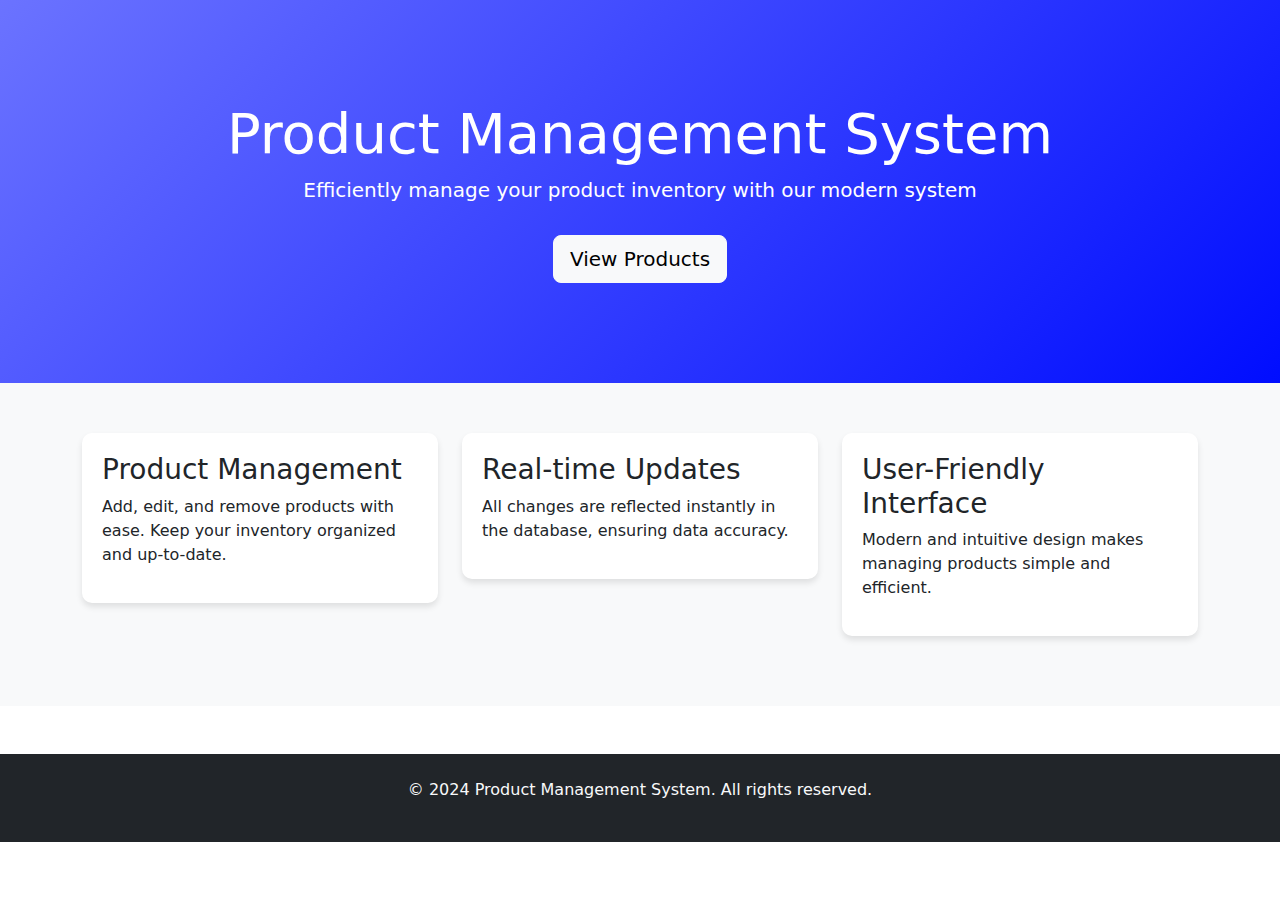
<file: src/main/resources/templates/index.html>
<!DOCTYPE html>
<html lang="en" xmlns:th="http://www.thymeleaf.org">
<head>
    <meta charset="UTF-8">
    <meta name="viewport" content="width=device-width, initial-scale=1.0">
    <title>Product Management System</title>
    <!-- Bootstrap CSS -->
    <link href="https://cdn.jsdelivr.net/npm/bootstrap@5.3.0/dist/css/bootstrap.min.css" rel="stylesheet">
    <!-- Custom CSS -->
    <style>
        .hero-section {
            background: linear-gradient(135deg, #6B73FF 0%, #000DFF 100%);
            color: white;
            padding: 100px 0;
            text-align: center;
        }
        .features-section {
            padding: 50px 0;
            background-color: #f8f9fa;
        }
        .action-button {
            margin-top: 30px;
        }
        .feature-card {
            padding: 20px;
            border-radius: 10px;
            box-shadow: 0 4px 6px rgba(0, 0, 0, 0.1);
            margin-bottom: 20px;
            background-color: white;
            transition: transform 0.3s ease;
        }
        .feature-card:hover {
            transform: translateY(-5px);
        }
    </style>
</head>
<body>
    <!-- Hero Section -->
    <div class="hero-section">
        <div class="container">
            <h1 class="display-4">Product Management System</h1>
            <p class="lead">Efficiently manage your product inventory with our modern system</p>
            <div class="action-button">
                <a th:href="@{/products}" class="btn btn-light btn-lg">View Products</a>
            </div>
        </div>
    </div>

    <!-- Features Section -->
    <div class="features-section">
        <div class="container">
            <div class="row">
                <div class="col-md-4">
                    <div class="feature-card">
                        <h3>Product Management</h3>
                        <p>Add, edit, and remove products with ease. Keep your inventory organized and up-to-date.</p>
                    </div>
                </div>
                <div class="col-md-4">
                    <div class="feature-card">
                        <h3>Real-time Updates</h3>
                        <p>All changes are reflected instantly in the database, ensuring data accuracy.</p>
                    </div>
                </div>
                <div class="col-md-4">
                    <div class="feature-card">
                        <h3>User-Friendly Interface</h3>
                        <p>Modern and intuitive design makes managing products simple and efficient.</p>
                    </div>
                </div>
            </div>
        </div>
    </div>

    <!-- Footer -->
    <footer class="bg-dark text-light py-4 mt-5">
        <div class="container text-center">
            <p>&copy; 2024 Product Management System. All rights reserved.</p>
        </div>
    </footer>

    <!-- Bootstrap JS and dependencies -->
    <script src="https://cdn.jsdelivr.net/npm/bootstrap@5.3.0/dist/js/bootstrap.bundle.min.js"></script>
</body>
</html>
</file>
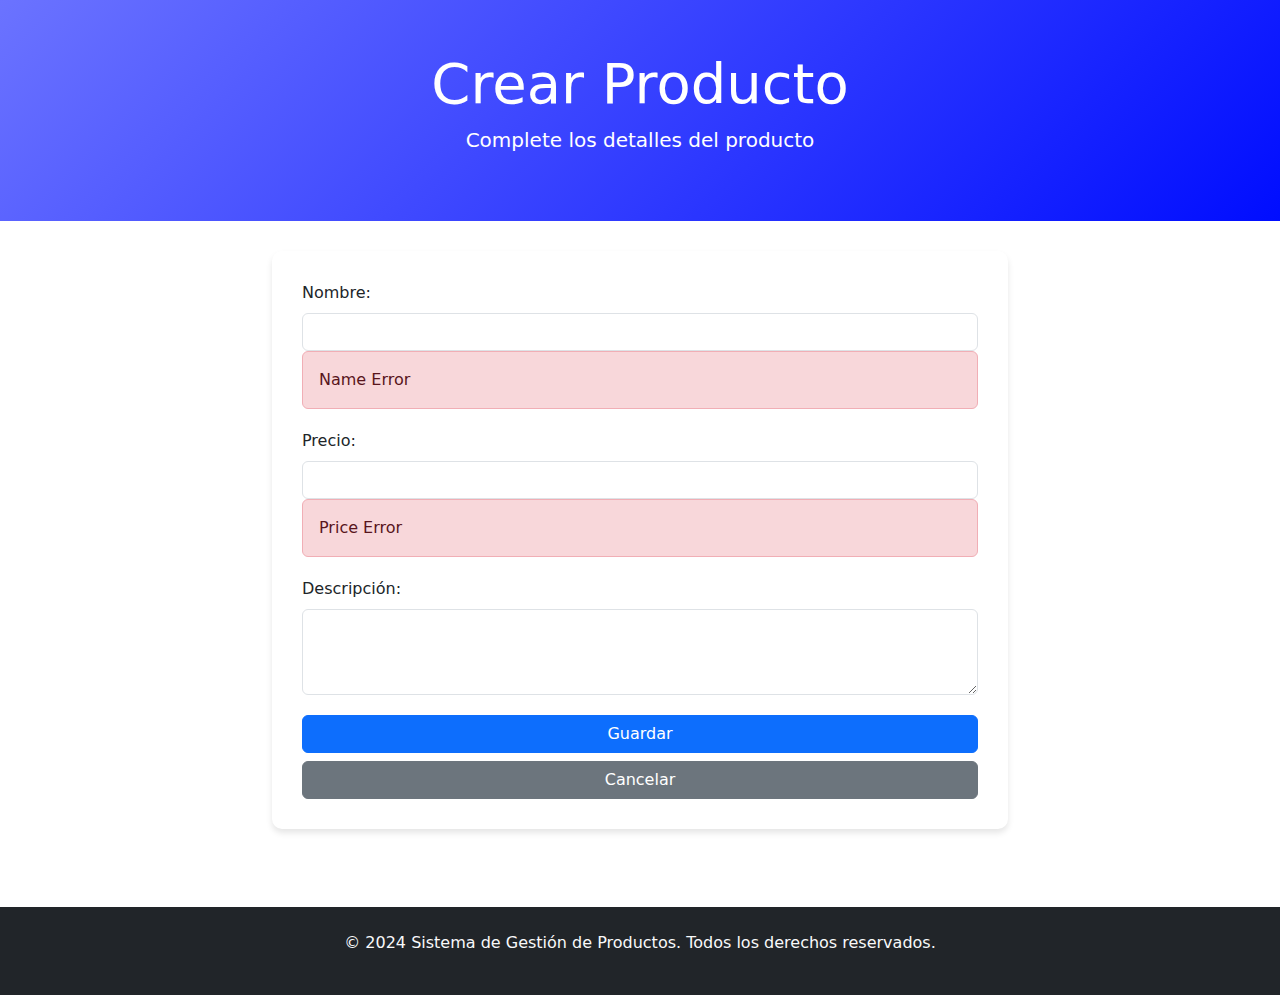
<file: src/main/resources/templates/product-form.html>
<!DOCTYPE html>
<html xmlns:th="http://www.thymeleaf.org" lang="es">
<head>
    <meta charset="UTF-8">
    <meta name="viewport" content="width=device-width, initial-scale=1.0">
    <title th:text="${product.id} == null ? 'Crear Producto' : 'Editar Producto'">Crear Producto</title>
    <link href="https://cdn.jsdelivr.net/npm/bootstrap@5.3.0/dist/css/bootstrap.min.css" rel="stylesheet">
    <style>
        .hero-section {
            background: linear-gradient(135deg, #6B73FF 0%, #000DFF 100%);
            color: white;
            padding: 50px 0;
            text-align: center;
            margin-bottom: 30px;
        }
        .form-container {
            background-color: white;
            border-radius: 10px;
            box-shadow: 0 4px 6px rgba(0, 0, 0, 0.1);
            padding: 30px;
            margin-bottom: 30px;
        }
        .form-group {
            margin-bottom: 20px;
        }
    </style>
</head>
<body>
    <div class="hero-section">
        <div class="container">
            <h1 class="display-4" th:text="${product.id} == null ? 'Crear Producto' : 'Editar Producto'">Crear Producto</h1>
            <p class="lead">Complete los detalles del producto</p>
        </div>
    </div>

    <div class="container">
        <div class="row justify-content-center">
            <div class="col-md-8">
                <div class="form-container">
                    <form th:action="@{/products}" th:object="${product}" method="post">
                        <input type="hidden" th:field="*{id}" />
                        
                        <div class="form-group">
                            <label for="name" class="form-label">Nombre:</label>
                            <input type="text" class="form-control" id="name" th:field="*{name}" required />
                            <div class="alert alert-danger" th:if="${#fields.hasErrors('name')}" th:errors="*{name}">Name Error</div>
                        </div>
                        
                        <div class="form-group">
                            <label for="price" class="form-label">Precio:</label>
                            <input type="number" class="form-control" id="price" th:field="*{price}" step="0.01" min="0" required />
                            <div class="alert alert-danger" th:if="${#fields.hasErrors('price')}" th:errors="*{price}">Price Error</div>
                        </div>
                        
                        <div class="form-group">
                            <label for="description" class="form-label">Descripción:</label>
                            <textarea class="form-control" id="description" th:field="*{description}" rows="3"></textarea>
                        </div>
                        
                        <div class="d-grid gap-2">
                            <button type="submit" class="btn btn-primary">Guardar</button>
                            <a th:href="@{/products}" class="btn btn-secondary">Cancelar</a>
                        </div>
                    </form>
                </div>
            </div>
        </div>
    </div>

    <footer class="bg-dark text-light py-4 mt-5">
        <div class="container text-center">
            <p>&copy; 2024 Sistema de Gestión de Productos. Todos los derechos reservados.</p>
        </div>
    </footer>

    <script src="https://cdn.jsdelivr.net/npm/bootstrap@5.3.0/dist/js/bootstrap.bundle.min.js"></script>
</body>
</html>
</file>
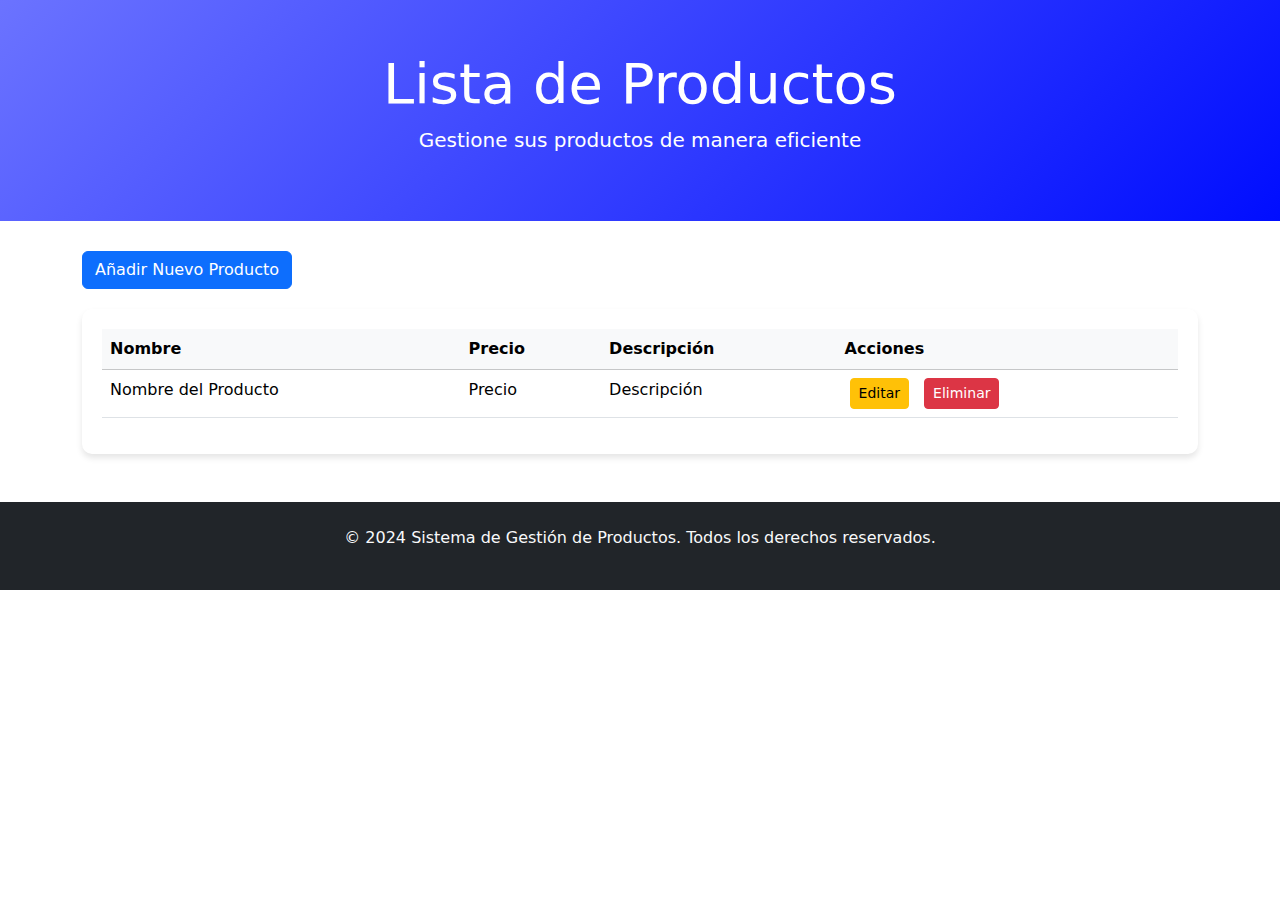
<file: src/main/resources/templates/products.html>
<!DOCTYPE html>
<html xmlns:th="http://www.thymeleaf.org" lang="es">
<head>
    <meta charset="UTF-8">
    <meta name="viewport" content="width=device-width, initial-scale=1.0">
    <title>Lista de Productos</title>
    <link href="https://cdn.jsdelivr.net/npm/bootstrap@5.3.0/dist/css/bootstrap.min.css" rel="stylesheet">
    <style>
        .hero-section {
            background: linear-gradient(135deg, #6B73FF 0%, #000DFF 100%);
            color: white;
            padding: 50px 0;
            text-align: center;
            margin-bottom: 30px;
        }
        .table-container {
            background-color: white;
            border-radius: 10px;
            box-shadow: 0 4px 6px rgba(0, 0, 0, 0.1);
            padding: 20px;
            margin-bottom: 30px;
        }
        .btn-add {
            margin-bottom: 20px;
        }
        .action-buttons .btn {
            margin: 0 5px;
        }
    </style>
</head>
<body>
    <div class="hero-section">
        <div class="container">
            <h1 class="display-4">Lista de Productos</h1>
            <p class="lead">Gestione sus productos de manera eficiente</p>
        </div>
    </div>

    <div class="container">
        <a th:href="@{/products/new}" class="btn btn-primary btn-add">Añadir Nuevo Producto</a>
        
        <div class="table-container">
            <table class="table table-hover">
                <thead class="table-light">
                    <tr>
                        <th>Nombre</th>
                        <th>Precio</th>
                        <th>Descripción</th>
                        <th>Acciones</th>
                    </tr>
                </thead>
                <tbody>
                    <tr th:each="product : ${products}">
                        <td th:text="${product.name}">Nombre del Producto</td>
                        <td th:text="${product.price}">Precio</td>
                        <td th:text="${product.description}">Descripción</td>
                        <td class="action-buttons">
                            <a th:href="@{/products/{id}/edit(id=${product.id})}" class="btn btn-sm btn-warning">Editar</a>
                            <form th:action="@{/products/{id}/delete(id=${product.id})}" method="POST" style="display: inline;">
                                <button type="submit" class="btn btn-sm btn-danger">Eliminar</button>
                            </form>
                        </td>
                    </tr>
                </tbody>
            </table>
        </div>
    </div>

    <footer class="bg-dark text-light py-4 mt-5">
        <div class="container text-center">
            <p>&copy; 2024 Sistema de Gestión de Productos. Todos los derechos reservados.</p>
        </div>
    </footer>

    <script src="https://cdn.jsdelivr.net/npm/bootstrap@5.3.0/dist/js/bootstrap.bundle.min.js"></script>
</body>
</html>
</file>
